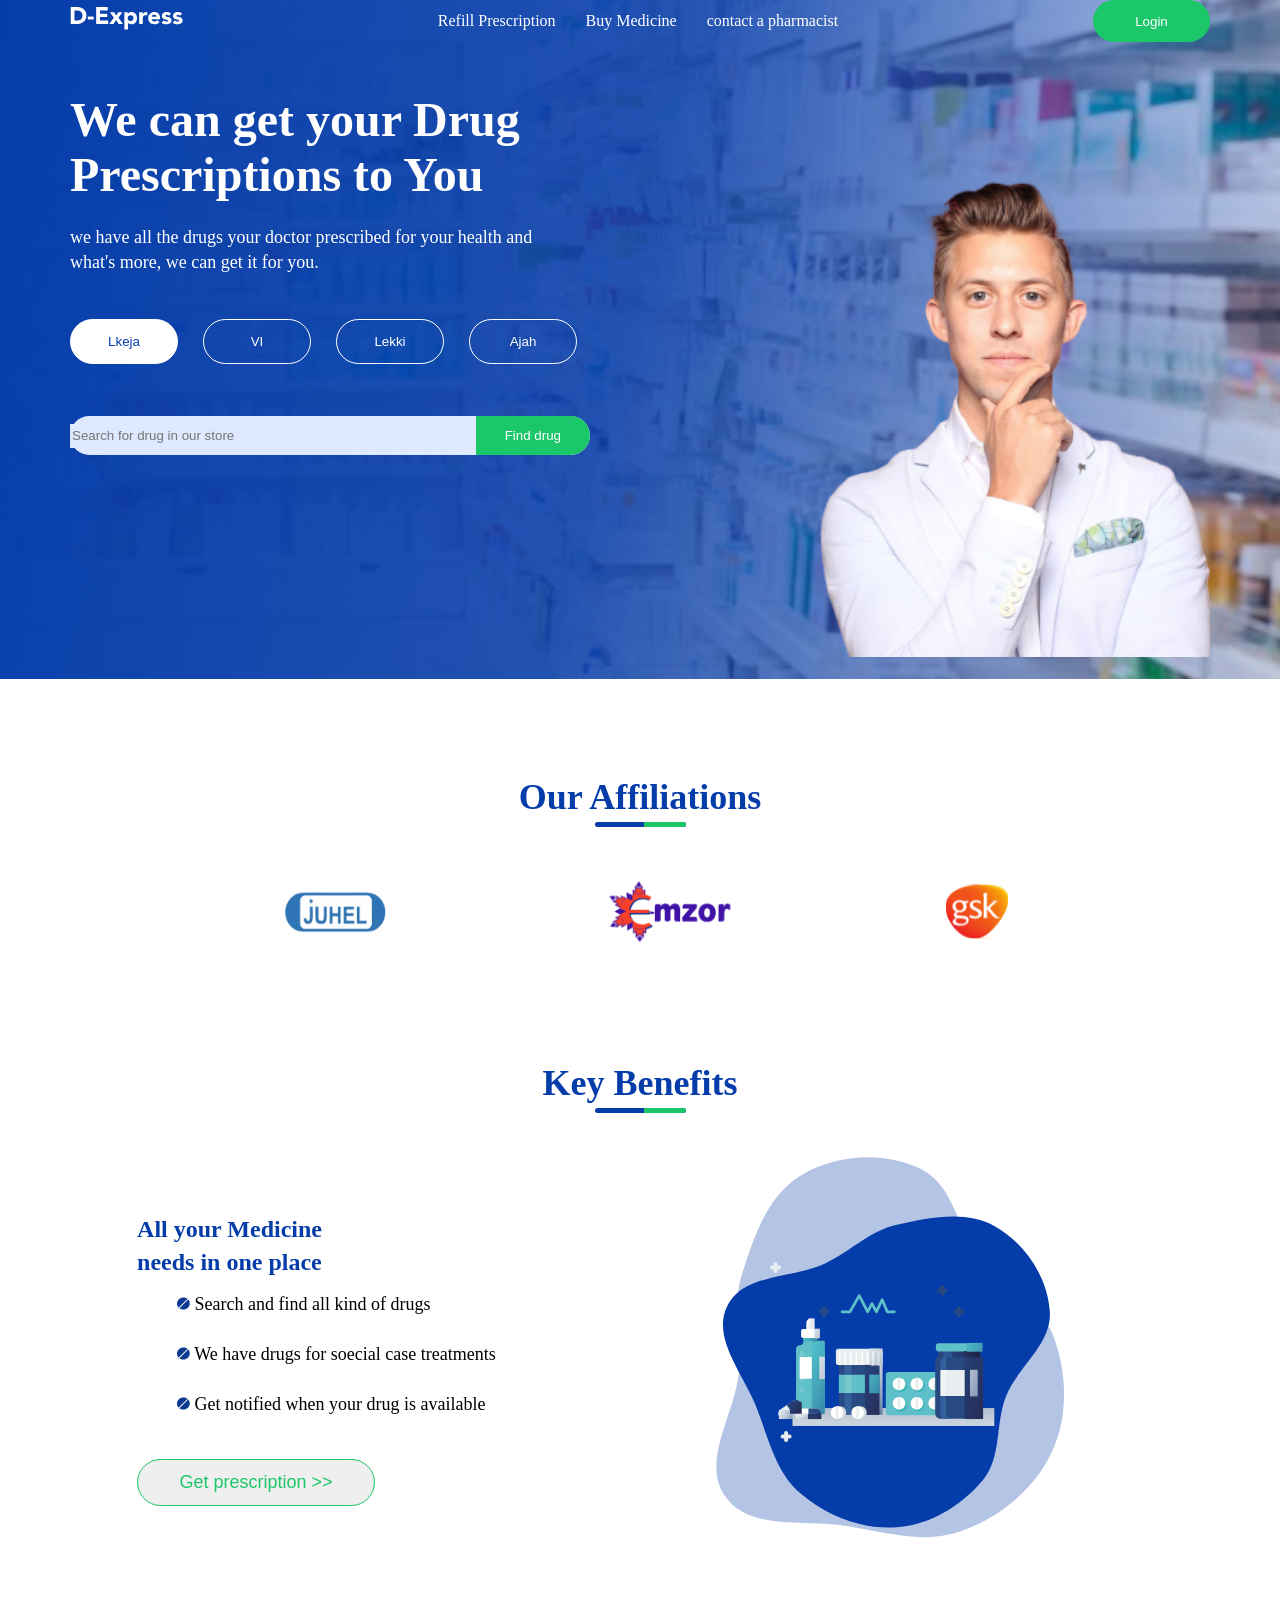
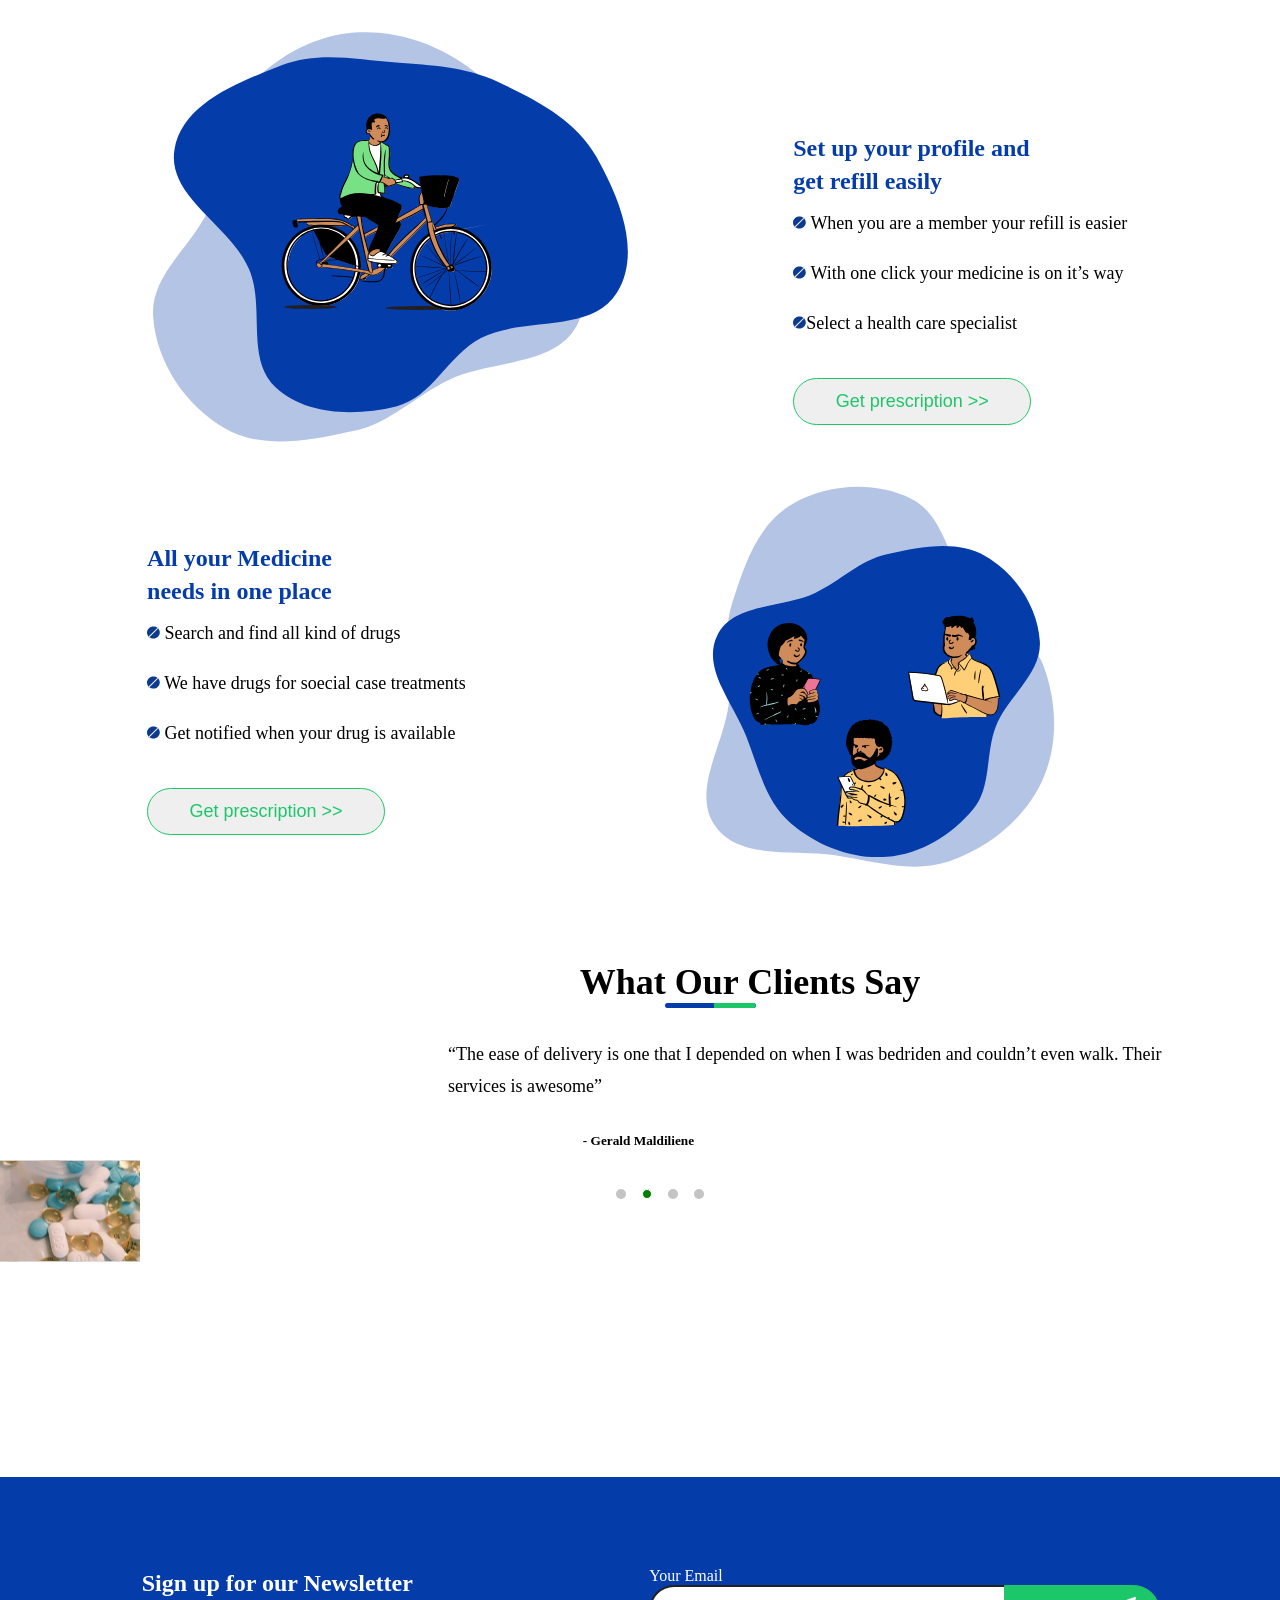
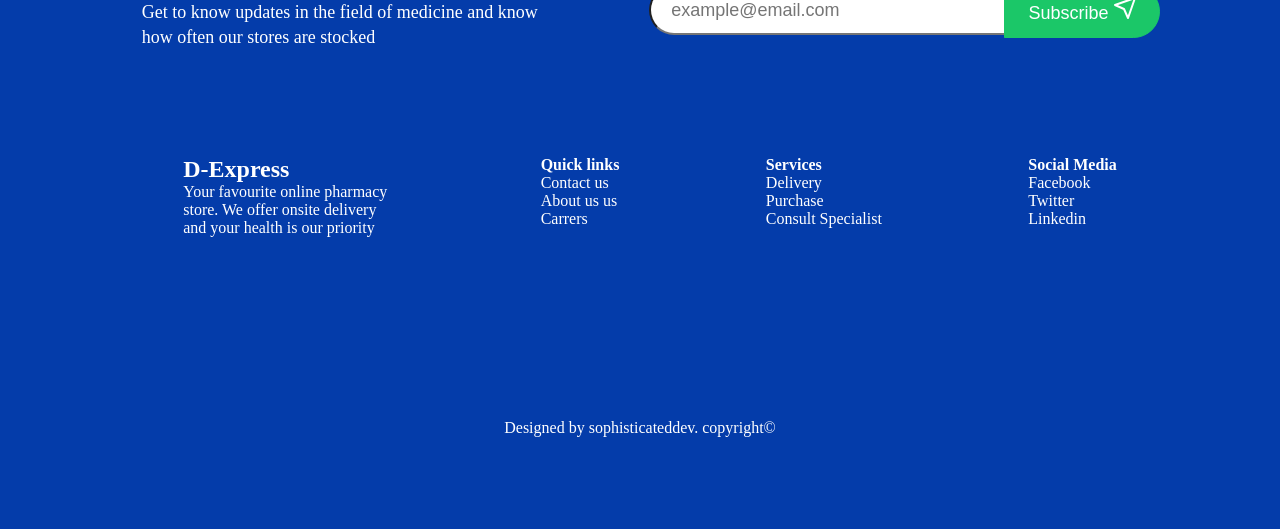
<file: index.html>
<!DOCTYPE html>
<html lang="en">
<head>
    <meta charset="UTF-8">
    <meta http-equiv="X-UA-Compatible" content="IE=edge">
    <meta name="viewport" content="width=device-width, initial-scale=1.0">
    <title>Figma Design to HTML</title>
    <link  rel ="stylesheet" href="styles.css">
    <link href="https://fonts.cdnfonts.com/css/avenir" rel="stylesheet">
    
</head>
<body>
   
<div class="main-container">

    <div class="container">



 <nav class="nav-container">
    <div>

        
        <img src="./images/logo.svg"/>
    </div>
    
  <!-- <input type ="checkbox" 
  class="toggle-menu"   >
  <div class="hamburger"></div> -->

<div class="hamburger">

   

    <span class="menu"> &#9776; </span>
  

</div>

<div class="mid-nav">
    <div class="hamburger-line"  href="#">Refill Prescription</div>
       
 
    <div  class="hamburger-line" href="#">Buy Medicine</div>
   

    <div  class="hamburger-line" href="#">contact a pharmacist</div>
   
</div>
     
 <div>

     <button class ="btn-light">Login </button>
 </div>
       
    </nav>


    <div>

   

        <div class="hero-text">

            <h1> We can get your Drug Prescriptions to You</h1>
            <p class="subtitle">we have all the drugs your doctor prescribed for your health and what's more, we can get it for you.</p>


            <div class="button-group">
                <button class="active"> Lkeja </button>
                <button class="inactive">VI </button>
                <button class="inactive"> Lekki</button>
                <button class="inactive">Ajah </button>
            </div>

            <form class="input-field">
                <!-- <i class="fa fa-search”> </i> -->
                <input type ="text"    placeholder="Search for drug in our store" />
                <button  class="finding-drug">Find drug</button>
            </form>
        
        
        </div>

  <div class="BoyImage">
            <img src="BoyImage.svg" alt="boy image">
        </div>
    </div>
</div>  
</div>
    



    <div class="container">

   
    <h1 class="section-2">Our Affiliations</h1>
    <div class="line-1">

        <img src="./images/section-2/line1.svg"/>
    </div>
    <div class="logo-group">
        <img src="./images/section-2/logo1.svg" />
        <img src="./images/section-2/logo2.svg" />
        <img src="./images/section-2/logo3.svg" />
    </div>

    <div >
        <p class="keybenifits">
            Key Benefits
        </p>
        <div class="for-lining">

            <img src="./images/section-2/line1.svg"/>
        </div>
    </div>

</div>


<div class="container">
<div class="section-3">
 <div class="lists">
    <h3> All your Medicine needs in one place</h3>
<ul>
    
        <p>
            <img src="./images/section-2/bullets.svg">
        Search and find all kind of drugs 
    </p>
    
    
        <p>
            <img src="./images/section-2/bullets.svg">
        We have drugs for soecial case treatments
    </p>
    
    
    <p>
        <img src="./images/section-2/bullets.svg">
        Get notified when your drug is available
    </p>
    
</ul>
 
<button class="prescribed-button">
    Get prescription >>

</button>
</div>

<img  class="photo" src="./images/file.svg">
</div>
</div>


<div class="container">

<div class="section-4">
   <img  class="photo" src="./images/section-2/file2pic.svg">

    <div class="lists">
       <h3>Set up your profile and get refill easily</h3>
   
       
           <p>
            <img src="./images/section-2/bullets.svg">
            When you are a member your refill is easier
       </p>
       
           <p>
            <img src="./images/section-2/bullets.svg">
            With one click your medicine is on it’s way
       </p>
       
       <p> 
        <img src="./images/section-2/bullets.svg">Select a health care specialist
       </p>
   
 
    
   <button class="prescribed-button">
       Get prescription >>
   
   </button>
   </div>
   </div>
</div>



<div class="container">
   <div class="section-5">
    <div class="lists">
       <h3> 
       All your Medicine needs in one place</h3>
   
           <p>
            <img src="./images/section-2/bullets.svg"> 
           Search and find all kind of drugs 
       </p>
       
           <p>
            <img src="./images/section-2/bullets.svg"> 
           We have drugs for soecial case treatments
       </p>
      
       <p>
        <img src="./images/section-2/bullets.svg"> 
           Get notified when your drug is available
       </p>
     
    
   <button class="prescribed-button">
       Get prescription >>
   
   </button>
   </div>
   
   <img class="photo" src="./images/section-2/file2pic3.svg">
   </div>
</div>



    <div class="section6-content">
        <div class="first-img">

            <img  src="./images/section-2/image9.svg">
        </div>
<div class="container">
    <div class="section6-body"><h3> What Our Clients Say</h3>
        <img src="images/section-2/line1.svg" alt=" line1"> 
        <p >
       “The ease of delivery is one that I depended on when I was bedriden and couldn’t even walk. Their services is awesome”
        </p>
        <h5>- Gerald Maldiliene</h5>
        <div class="buttons-container"> 
           <ul class="list-dot">
            <li></li>
            <li class="active"> 
            </li>
            <li>
            </li>
            <li></li>
           </ul>

        
       
              
            
        </div>
    </div>
    </div>
     </div>
  
       
      
           
          
  


    
   
    </div>


    <footer>
        
        
        <div class="footer"> 
            <div class="container">
            <div class ="clearfic"> 

                <div class="footer-text">
                 <h2> Sign up for our Newsletter</h2>


                 <p>
                    Get to know updates in the field of medicine and know how often our stores are stocked
                
                </p></div>
             
                    <div  >
                        <label>Your Email</label>
                        <div class="For-Subscribe">
                        <input placeholder="example@email.com"></input>
                        <button  class="sub-button" >Subscribe <img src="./images/section-2/Subscribeicon.svg" /></button>
                    </div>
                    </div>
            </div>




            <div class="footer-links ">
                <div>
                    <h2>D-Express </h2>
                    <p>Your favourite online pharmacy store. We offer onsite delivery and your health is our priority</p>
                </div>
                <div class="ul-link">

                <h4> Quick links</h4>
               
                        <a href="#">Contact us</a>
                  
                        <a href="#">About us us</a>
                 
                        <a href="#">Carrers</a>
                 
            </div>
            <div class="ul-link"> 

                <h4> Services</h4>
                <a href="#">Delivery</a>
                    
                        <a href="#">Purchase</a>
                    
                        <a href="#">Consult Specialist</a>
                

            </div>

            <div class="ul-link" > 

                <h4> Social Media</h4>
                
                        <a href="#">Facebook</a>
                    
                        <a href="#">Twitter</a>
                 
                        <a href="#">Linkedin</a>
                  

            </div>
        </div>


<div class="copy-right">
    <p
    >Designed by sophisticateddev. copyright©
    </p>
     </div>



        
    </footer>
</div>






   





   
    
</body>
</html>
</file>
<file: styles.css>
*{
    margin: 0 ;
    box-sizing: border-box;
   
  }

  .main-container{
    background-image:url("./Rectangle\ 1.svg");
    background-size: cover;
    height: 679px;

}

.container{
  max-width: 1140px;
  overflow-x: hidden;
  margin: 0 auto;
}

  .mid-nav{
    display: flex;
    gap:30px;
    color: white;
  }


    .BoyImage{
      display: flex;
      justify-content: center;
      margin-top: -298px;
      margin-right: -782px;
    }

.nav-container{
display: flex;
align-items: center;
justify-content: space-between;
/* padding: 30px 104px 60px 104px; */
font-style: normal;
font-weight: 500;
font-size: 16px;
line-height: 22px;  

}
.btn-light{
width: 117px;
height: 42px;
background: #1BC768;
border-radius: 50px;
border: 2px solid #1BC768;
color: white;
}



.hero-text h1{
    width: 519px;
    
    /* padding-left: 104px; */
    font-style: normal;
    font-weight: 900;
    font-size: 48px;
    margin-top: 400px;
   
    color: #FFFFFF;

}
.hero-text p {
width: 504px;

/* padding-left: 104px; */
padding-top: 23px;
font-style: normal;
font-weight: 400;
font-size: 18px;
line-height: 25px;

color: #FFFFFF;
}

.button-group {
display: flex;
gap: 25px;
padding-top: 44px;
/* padding-left: 104px; */

}

.active {
width: 108px;
height: 45px;
background: #FFFFFF;
border: 1px solid #FFFFFF;
border-radius: 50px;
color: #043CAA;
}

.inactive {
width: 108px;
height: 45px;
background: transparent;
border: 1px solid #FFFFFF;
border-radius: 50px;
color: white;
}


.input-field{
  display:flex;
  justify-content: space-between;
  align-items: center;
  margin: 52px 0px 0px;
    background-color: #DEE9FF;
    border-radius: 50px;

    max-width: 520px;
}


.input-field input{
  width: 50%;
    border: none;
    line-height: 22px;
    background-color: #DEE9FF;
    color: #7A7A7A;
}

.input-field i{
  padding-left: 14px;
  width: 5%;
  color: #7A7A7A; ;
}


.finding-drug{
  border: none;
    padding: 12px 29px;
    background-color: #1BC768;
    border-top-right-radius: 50px;
    border-bottom-right-radius: 50px;
    color: white;}

.section-2 {
 text-align: center;
 margin-top: 94px;
 color: #043CAA;
font-size: 36px;
font-weight: 900;
line-height: 49px;
}


.line-1  {
 display: flex;
 justify-content: center;
 margin-bottom: 50px;

}
 .logo-group {
  display: flex;
  justify-content: space-evenly;
 }

 .logo-group img{
  display: flex;
  justify-content: center;
  align-items: center;
  }

 .keybenifits{
  font-style: normal;
font-weight: 900;
font-size: 36px;
line-height: 49px;
text-align: center;
color: #043CAA;
margin-top: 113px; }


.for-lining{
  display: flex;
  justify-content: center;
}

.section-3 {
/* margin: 104px;
 */
display: flex;
justify-content: space-around ;

}
.section-3 h3{
font-size: 24px;
font-weight: 800;
line-height: 33px;
color: #043CAA;

width: 242px;


}

.lists{
  padding-top: 100px;
  font-size: 18px;
  font-weight: 400;
  line-height: 50px;
}
.lists ul li {
  color: #043CAA;
}
.lists ul li p {
  color: black;
}

.prescribed-button{
color: #1BC768;
border-radius: 50px;
height:47px;
width: 238px;
border: 1px solid #1BC768;
font-weight: 500;
font-size: 18px;
line-height: 25px;
margin-top: 30px;


}


.list-dot{
display: flex;
list-style: none;
}
.list-dot li{
border-radius: 50%;
height: 10px;
width: 10px;
background-color: #C4C4C4;
}
.list-dot li:not(:last-child){
  margin-right: 16px;
}
.list-dot li.active{
  background-color: green;
}
.section-4 {
  /* margin: 104px; */
  display: flex;
  justify-content: space-around ;
  
  }
  .section-4 h3{
  font-size: 24px;
  font-weight: 800;
  line-height: 33px;
  color: #043CAA;
  height: 66px;
  width: 242px;
  
  
  }
  
  .lists{
    padding-top: 100px;
    font-size: 18px;
    font-weight: 400;
    line-height: 50px;
  }
  .lists ul li {
    color: #043CAA;
  }
  .lists ul li p {
    color: black;
  }
  
  .prescribed-button{
    color: #1BC768;
    border-radius: 50px;
    height:47px;
    width: 238px;
    border: 1px solid #1BC768;
    font-weight: 500;
  font-size: 18px;
  line-height: 25px;
  margin-top: 30px;
  
  
  }



  .section-5 {
    /* margin: 104px; */
    display: flex;
    justify-content: space-around ;
    
    }
    .section-5 h3{
    font-size: 24px;
    font-weight: 800;
    line-height: 33px;
    color: #043CAA;
    height: 66px;
    width: 242px;
    
    
    }
    
    .lists{
      padding-top: 100px;
      font-size: 18px;
      font-weight: 400;
      line-height: 50px;
    }
    .lists ul li {
      color: #043CAA;
    }
    .lists ul li p {
      color: black;
    }
    
    .prescribed-button{
      color: #1BC768;
      border-radius: 50px;
      height:47px;
      width: 238px;
      border: 1px solid #1BC768;
      font-weight: 500;
    font-size: 18px;
    line-height: 25px;
    margin-top: 30px;
    
    
    }

  .hero-text h1{
  font-family: 'Avenir';
  font-style: normal;
  font-weight: 900;
  font-size: 48px;
  margin-top: 50px;

color: white;


}


.hero-text p{
/* width: 504px;
height: 50px; */
font-family: 'Avenir';
font-style: normal;
font-weight: 400;
font-size: 18px;

color: white;
}

.section6-content{
  display: flex;
 
 justify-content: right;
 margin-bottom: 50px;
}
.section6-body{
 display: flex;
 align-items: center;
 justify-content: center;
  flex-direction: column; 
}

.first-img{
  height: 466px;
  padding-bottom: 50px;
   left: 0px;
  top: 2819px;
  /* margin-right: 60px; */
}
.section6-body h3{
  font-style: normal;
font-weight: 800;
font-size: 36px;
font-style: normal;
    font-weight: 800;
    font-size: 36px;
    padding-left: 80px;

}


 .section6-body p{
  margin-top: 30px;
  font-weight: 400;
font-size: 18px;
line-height: 180%;
  margin-left: 308px;
  margin-right: 68px;
}


.section6-content h5{
  /* margin-left: -50px; */
  margin-right: 143px;
  margin-top: 30px;

}



.buttons-container {
  display: flex;

  gap: 20px;
  margin-right: 140px;
  margin-top: 40px;

   
}

.footer{
  
  padding: 90px; 
  color: white;
  background: #043CAA;
}

.footer-text h2 {
Width:306px;
Height:33px;
font-size: 24px;
font-weight: 900;
line-height: 33px;
letter-spacing: 0em;
text-align: left;

}

.footer-text p {
height: 50px;
width: 404px;

font-size: 18px;
font-weight: 400;
line-height: 25px;
letter-spacing: 0em;
text-align: left;

}
.clearfic{
display: flex;
justify-content: space-around;
}

.For-Subscribe input{
width: 489px;
height: 50px;
border-radius: 50px;
padding-left: 20px;

font-size: 18px;
font-weight: 400;
line-height: 25px;

}

.For-Subscribe button{
background: #1BC768;
color: white;
position: absolute;
border-radius: 50px;
right: 120px;
height:53px;
width: 156px;
border: 1px solid #1BC768;
font-weight: 500;
font-size: 18px;
line-height: 25px;
border-radius: 0 50px 50px 0;

  
    

}

.footer-links {
  display: flex;
  justify-content: space-around;
  padding-left: 20px; 
  margin-top: 106px;
}
.footer-links p {
width: 211px;

}
.ul-link  a  {
  display: grid;
  text-decoration: none;
  color: #FFFFFF;
}

.copy-right p{
 
text-align: center;
font-weight: 400;
font-size: 16px;
line-height: 22px;
margin-top: 180px;


}


body {
    font-family: "Avenir";
   
}



.hamburger{
  display: none;
}





/* for tablet view  */
@media screen  and (max-width: 768px ){

  .mid-nav{

    display: none;
  }
  .hamburger {
    display: block;
    color: #FFFFFF;
  }
  .menu{
    height: 80px;


  }
  .BoyImage{
    display: none;
  }
  .hero-text{
    margin:0  120px;

  }
  .photo{
    height: 300px;
    width: 300px;
    padding-top: 100px;
  }
  .lists {
   
    font-size: 18px;
    font-weight: 400;
   }
.first-img img{
  height: 500px;
  width: 400px;
}
.section-3 h3{
  padding-left: 30px;
}
.section6-body h3{
  font-size: 28px;
  margin-top: 100px;
 padding-left: 1px;
}

.section6-body p {
 
  margin-left: 30px;
    /* font-weight: 400;
    font-size: 18px;
    line-height: 180%; */
   }

.clearfic {
  display: grid;
  gap:20px
}
}


@media screen and (max-width:480px) {
  .mid-nav{

    display: none;
  }
  .hamburger {
    display: block;
    color: #FFFFFF;
  }
  .menu{
    height: 80px;


  }

  .hero-text h1{
    font-size: 15px;
  }

  .BoyImage{
    display: none;
  }
  .hero-text{
    margin:0  0px;

  }
  .photo{
    height: 300px;
    width: 300px;
    padding-top: 100px;
  }
  .lists {
   
    font-size: 18px;
    font-weight: 400;
   }
.first-img img{
  height: 500px;
  width: 400px;
}
.section-3 h3{
  padding-left: 30px;
}

.section-5{
  font-size: 18px;
  font-weight: 400;
  margin-left: 46px;
}
}
.first-img img {
  height: 500px;
  width: 140px;
}
.footer-text{

  .footer{
    display: grid;


}

}
</file>
